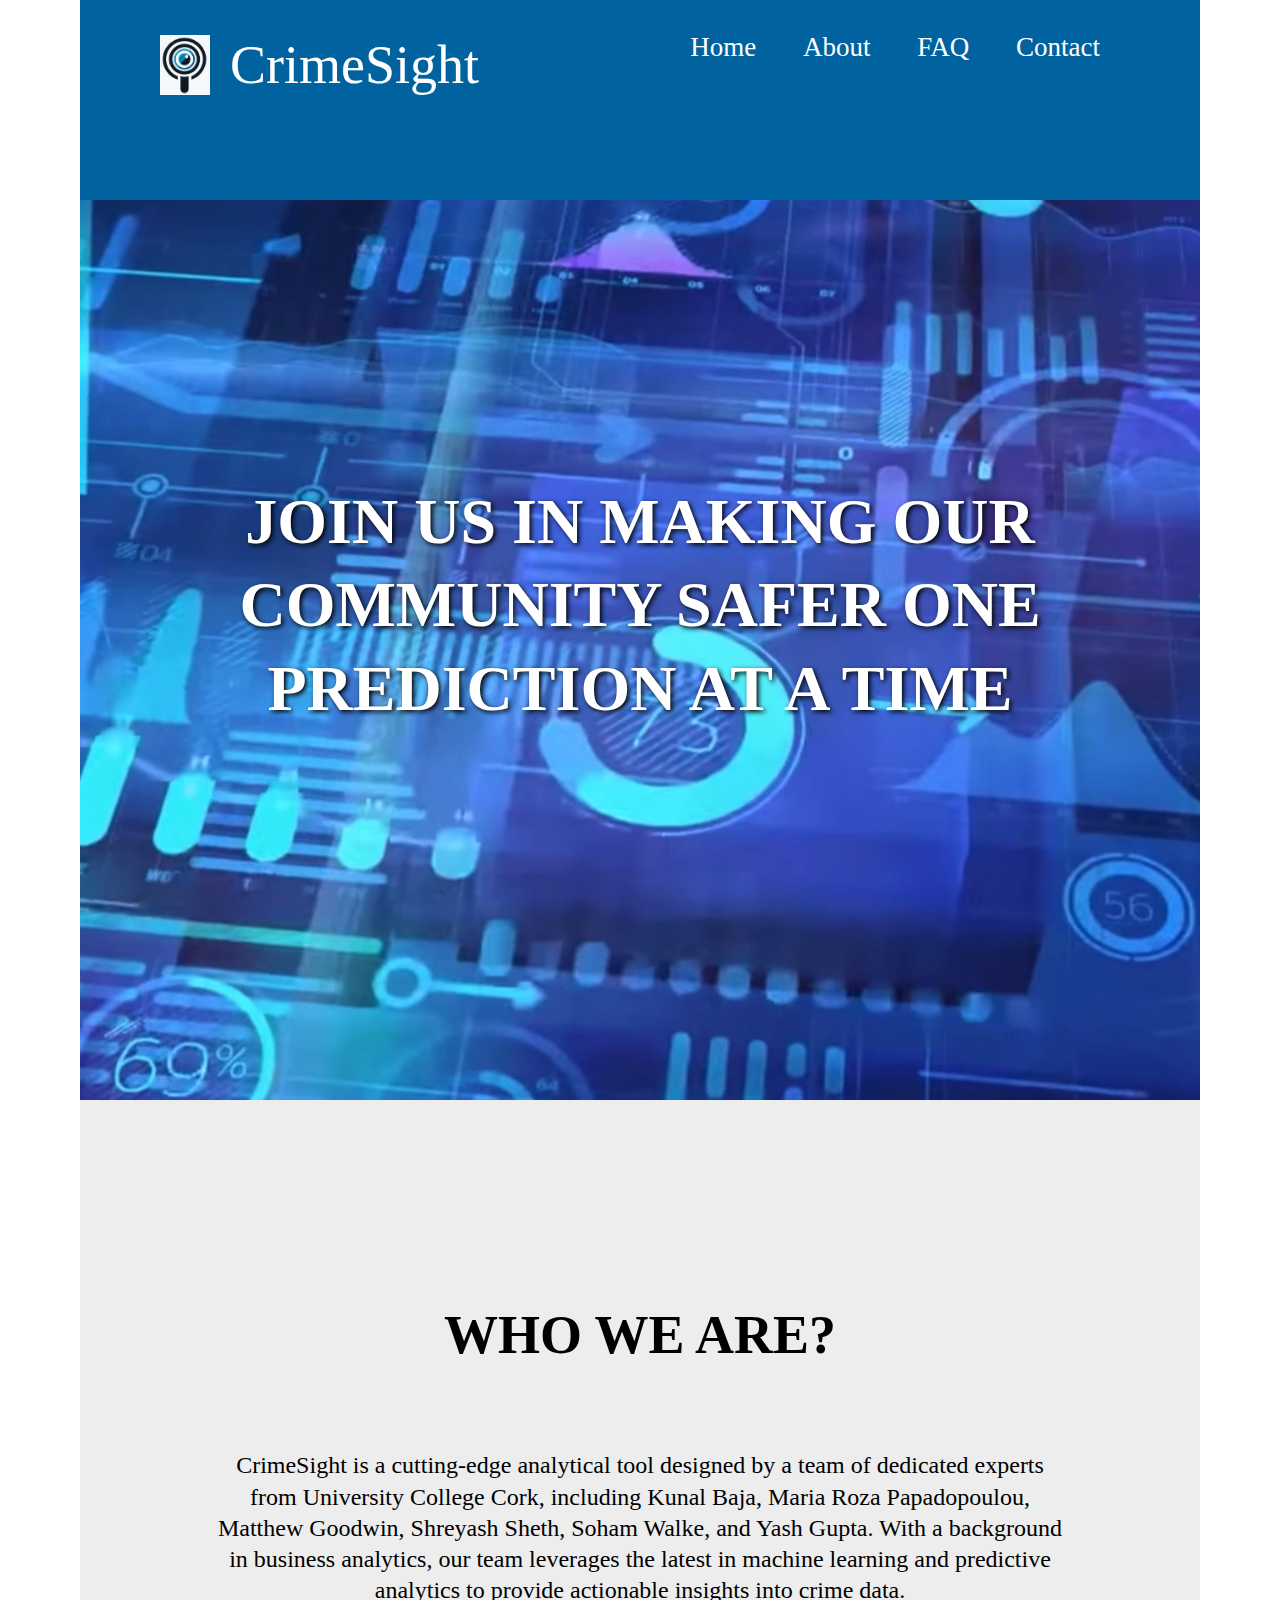
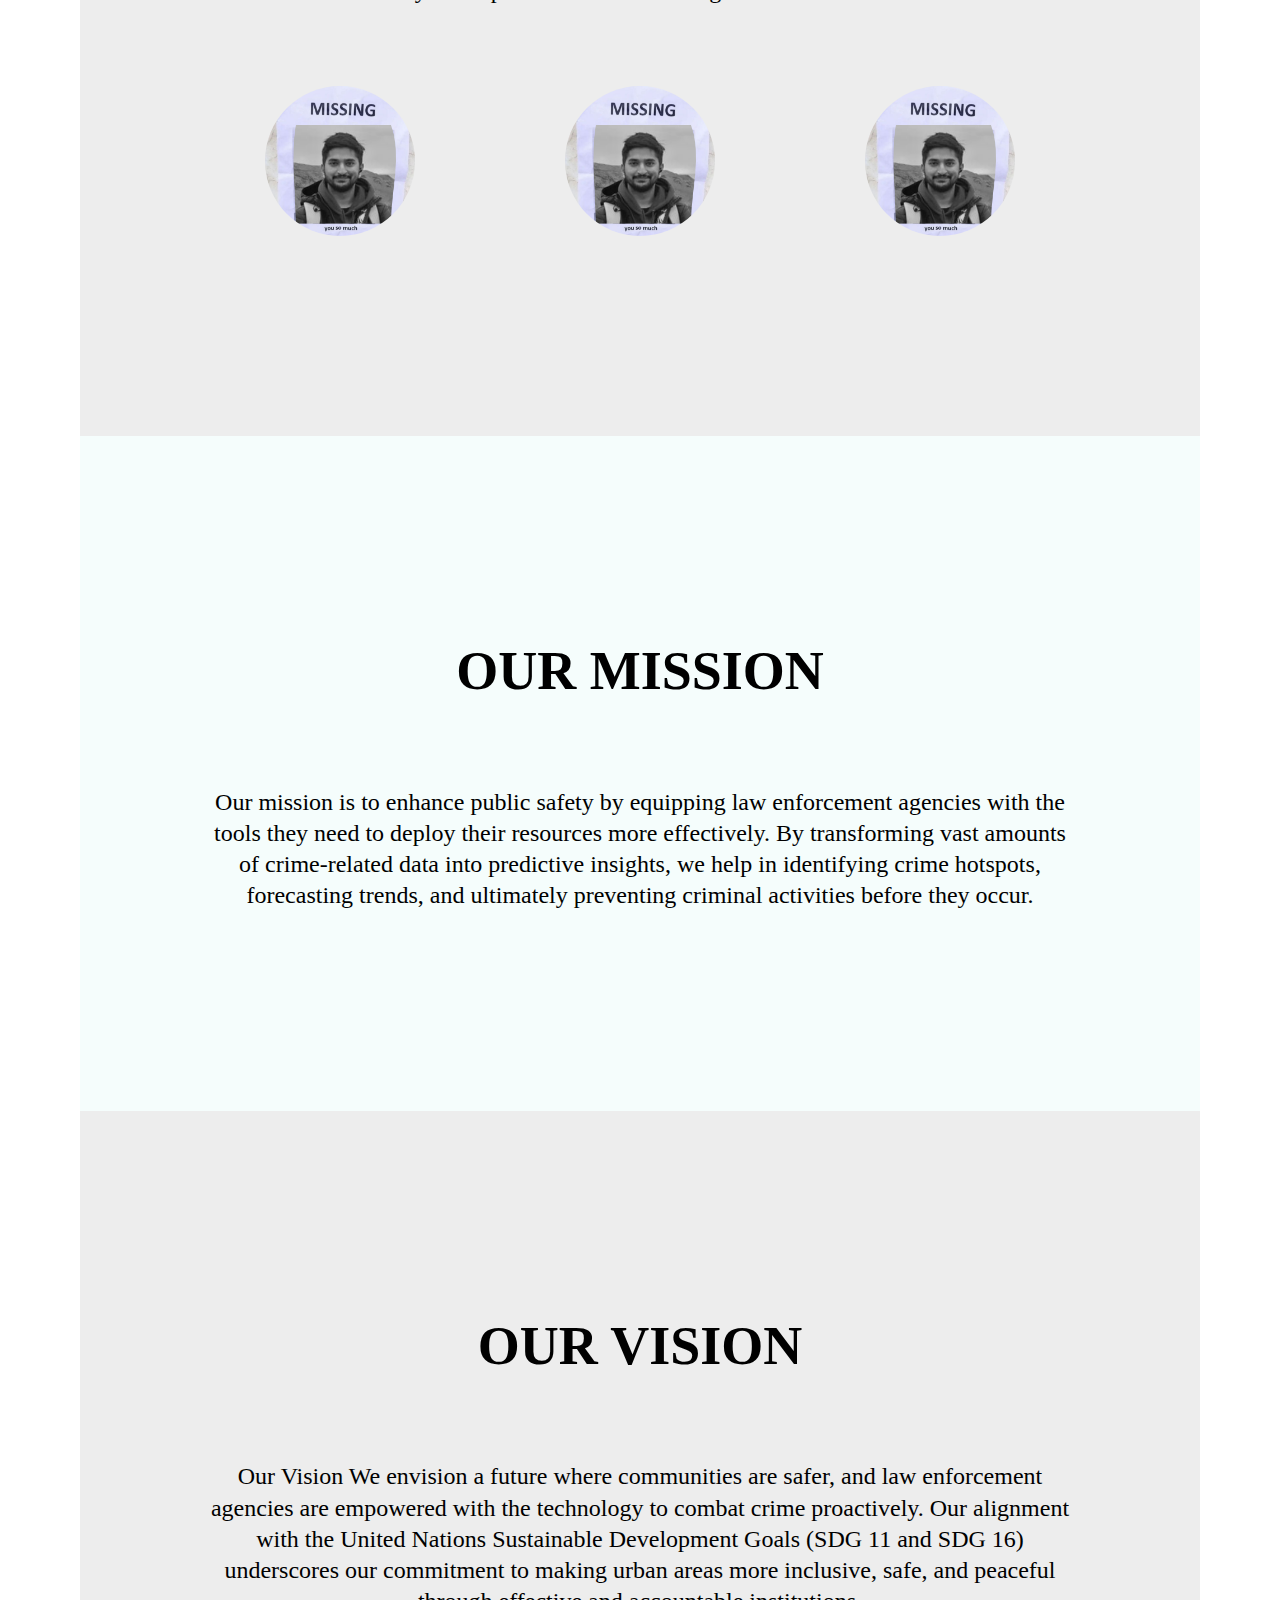
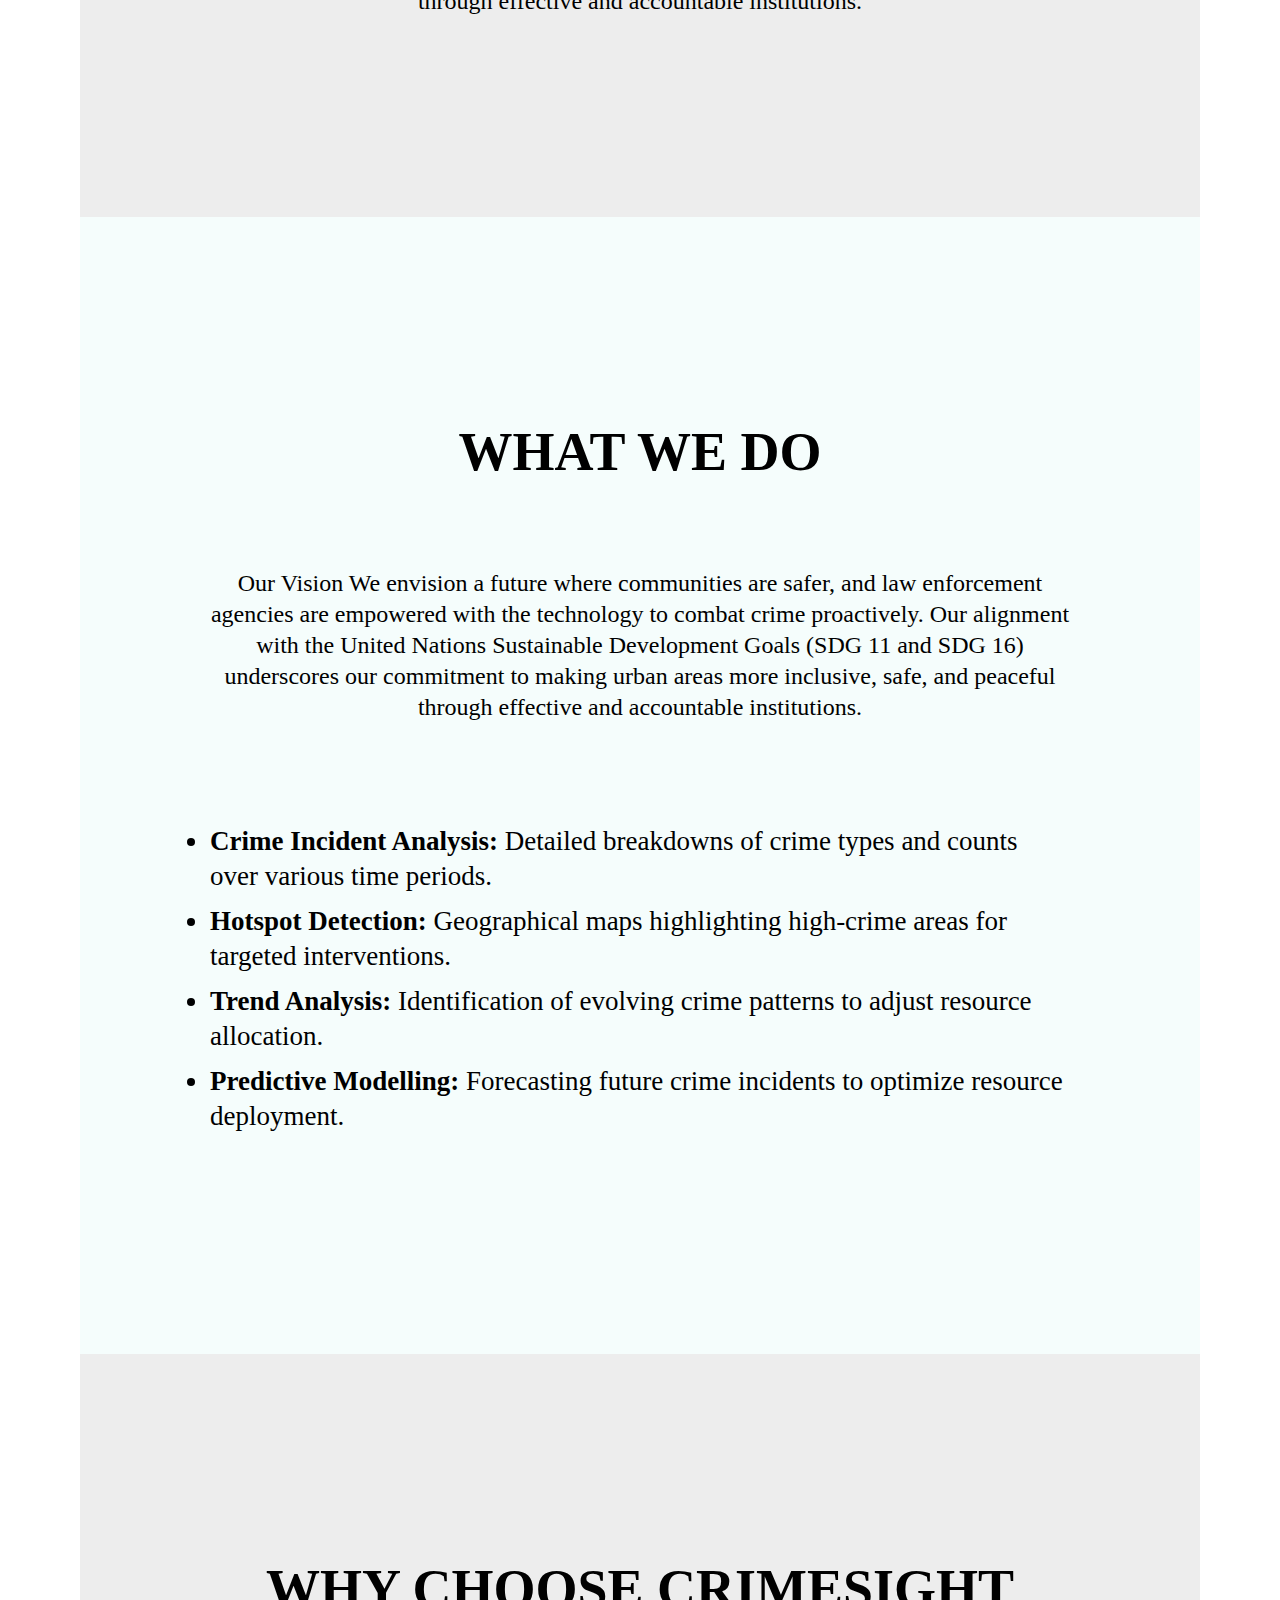
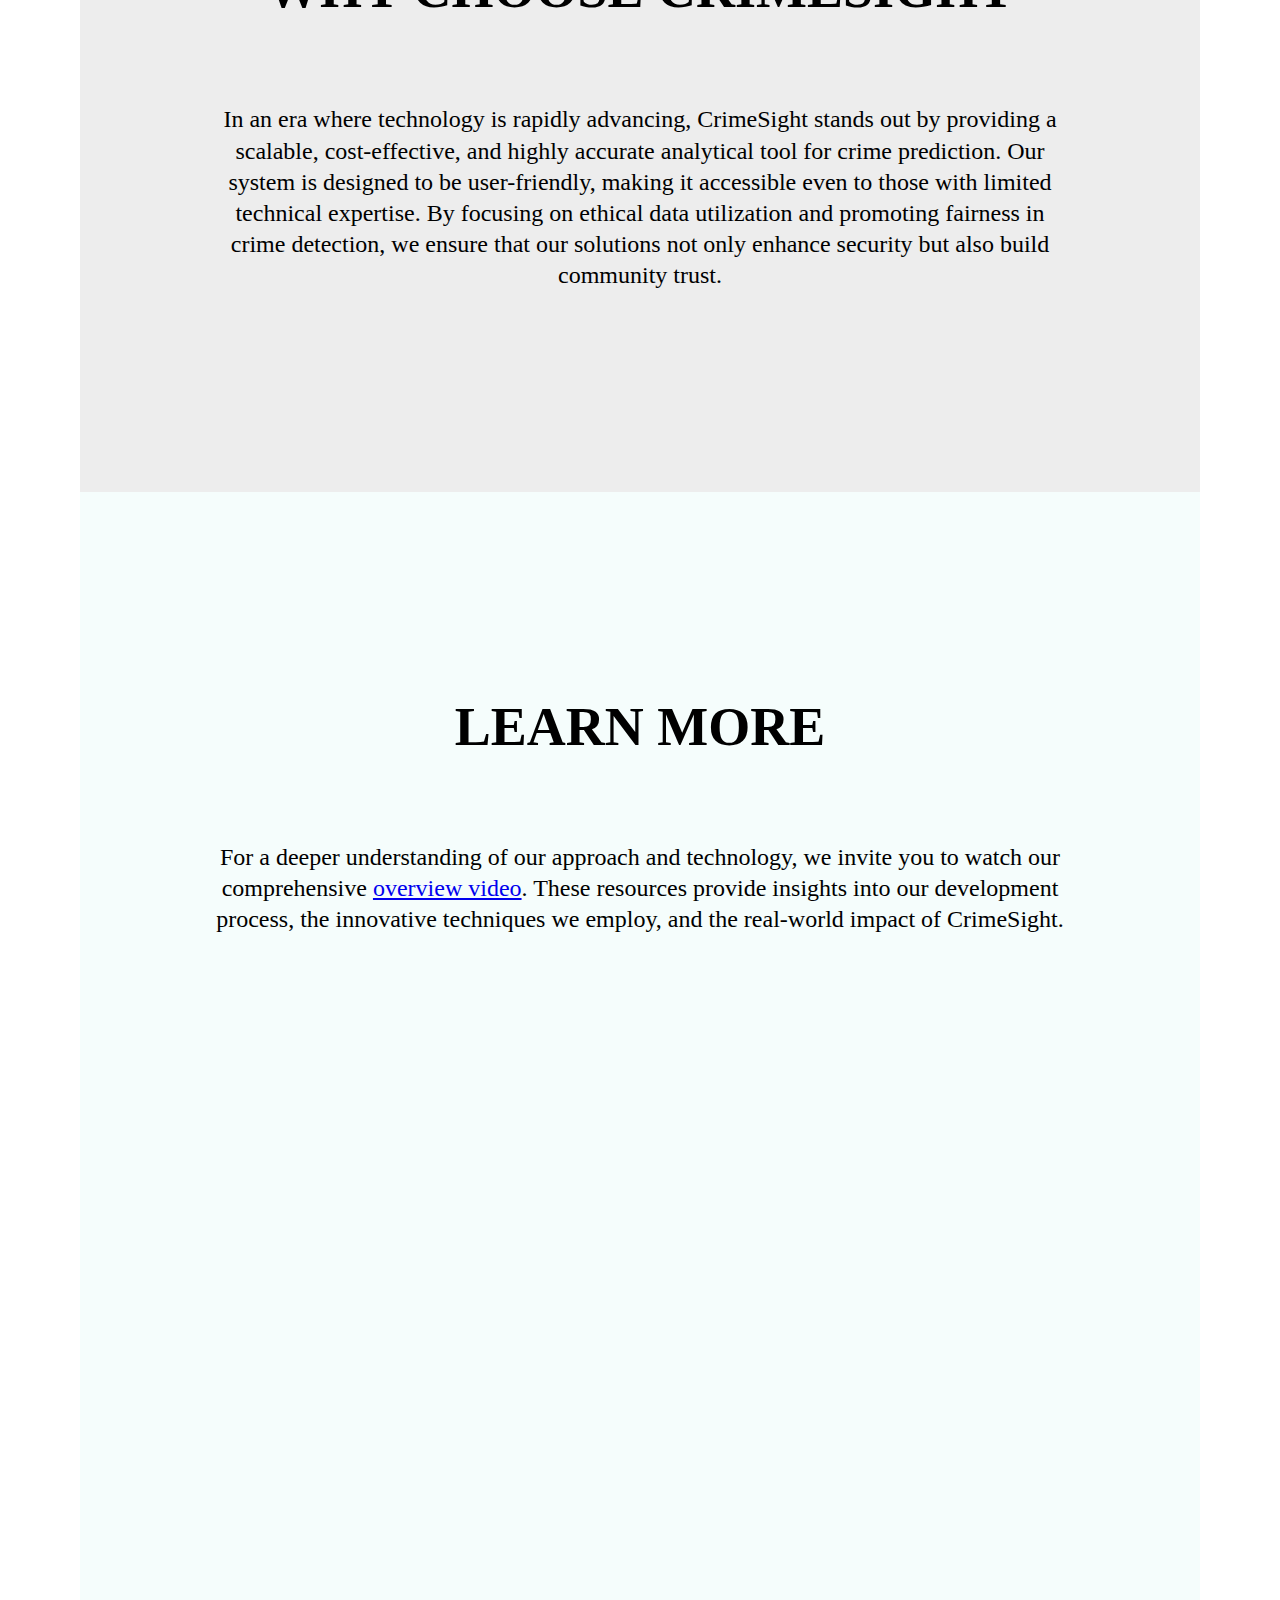
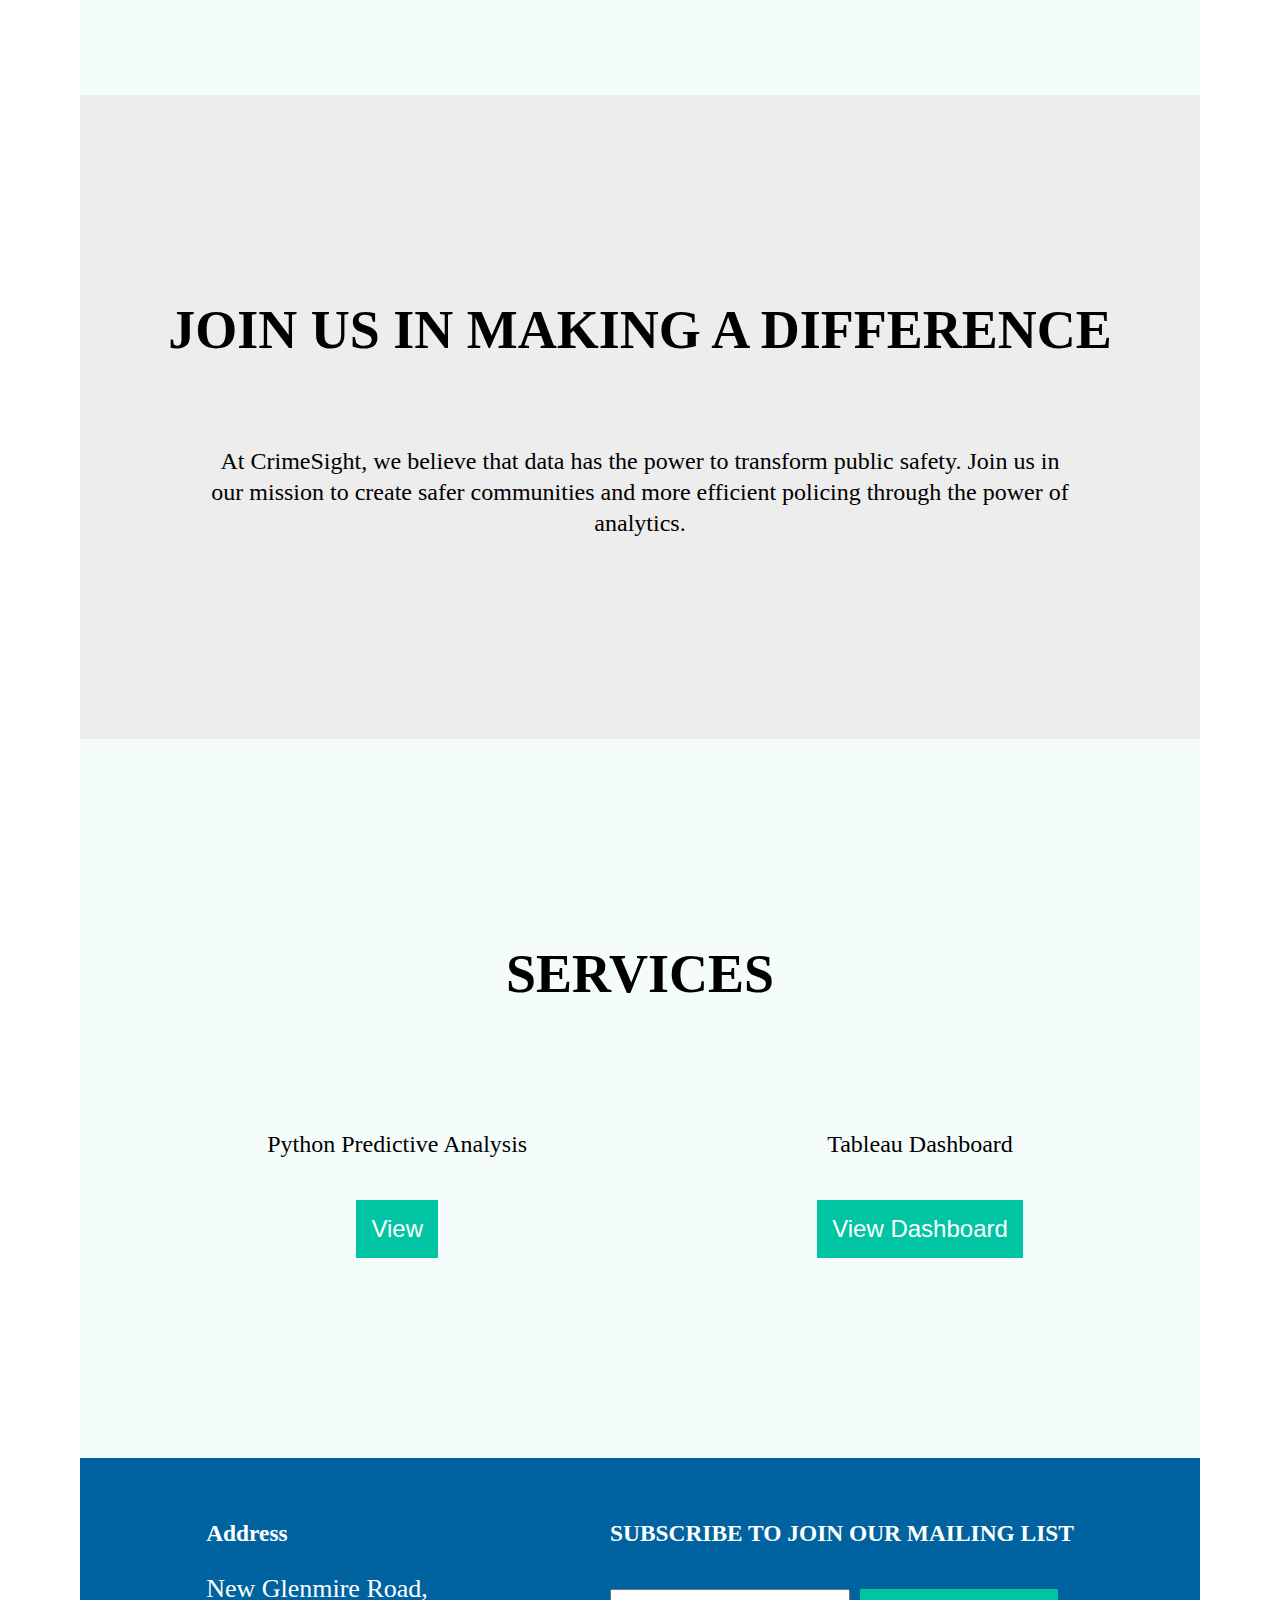
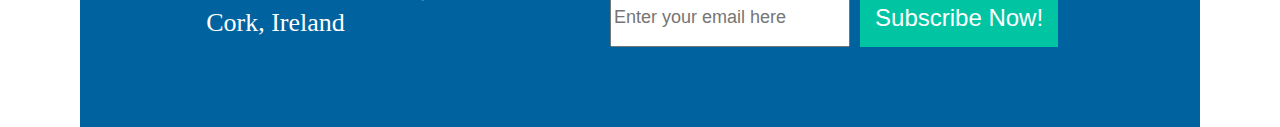
<file: index.html>
<!doctype html>
<html lang="en">
  <head>
    <meta charset="UTF-8" />
    <meta name="viewport" content="width=device-width, initial-scale=1" />
    <title>CrimeSight</title>
    <link href="reset.css" rel="stylesheet" />
    <link href="style.css" rel="stylesheet" />

    <!-- CDN -->
    <link href="https://fonts.cdnfonts.com/css/poppins" rel="stylesheet">
    <link rel="stylesheet" href="https://cdnjs.cloudflare.com/ajax/libs/font-awesome/6.5.2/css/all.min.css" integrity="sha512-SnH5WK+bZxgPHs44uWIX+LLJAJ9/2PkPKZ5QiAj6Ta86w+fsb2TkcmfRyVX3pBnMFcV7oQPJkl9QevSCWr3W6A==" crossorigin="anonymous" referrerpolicy="no-referrer" />
  </head>
  <body>
    <nav>
      <div class="logo-container">
        <img src="assets/logo.jpeg" alt="logo" width="50" height="60">
        <h1>CrimeSight</h1>
      </div>
      <ul>
        <li><a href="home.html">Home</a></li>
        <li><a href="about.html">About</a></li>
        <li><a href="#">FAQ</a></li>
        <li><a href="#">Contact</a></li>
      </ul>
    </nav>

    <section class="hero">
      <div class="hero-text">
        JOIN US IN MAKING OUR COMMUNITY SAFER ONE PREDICTION AT A TIME
      </div>
    </section>
    
    <section class="alt-color">
      <h1>WHO WE ARE?</h1>
      <p>CrimeSight is a cutting-edge analytical tool designed by a team of dedicated experts from University College Cork, including Kunal Baja, Maria Roza Papadopoulou, Matthew Goodwin, Shreyash Sheth, Soham Walke, and Yash Gupta. With a background in business analytics, our team leverages the latest in machine learning and predictive analytics to provide actionable insights into crime data.</p>
      <div class="icon-row">
        <img src="assets/gandu.png" alt="Avatar" > 
        <img src="assets/gandu.png" alt="Avatar" > 
        <img src="assets/gandu.png" alt="Avatar" > 
      </div>
    </section>
        
    <section>
      <h1>OUR MISSION</h1>
      <p>Our mission is to enhance public safety by equipping law enforcement agencies with the tools they need to deploy their resources more effectively. By transforming vast amounts of crime-related data into predictive insights, we help in identifying crime hotspots, forecasting trends, and ultimately preventing criminal activities before they occur.</p>
    </section>

    <section class="alt-color">
      <h1>OUR VISION</h1>
      <p>Our Vision We envision a future where communities are safer, and law enforcement agencies are empowered with the technology to combat crime proactively. Our alignment with the United Nations Sustainable Development Goals (SDG 11 and SDG 16) underscores our commitment to making urban areas more inclusive, safe, and peaceful through effective and accountable institutions.</p>
    </section>

    <section>
      <h1>WHAT WE DO</h1>
      <p>Our Vision We envision a future where communities are safer, and law enforcement agencies are empowered with the technology to combat crime proactively. Our alignment with the United Nations Sustainable Development Goals (SDG 11 and SDG 16) underscores our commitment to making urban areas more inclusive, safe, and peaceful through effective and accountable institutions.</p>
      <ul>
        <li><b>Crime Incident Analysis:</b>       Detailed breakdowns of crime types and counts over various time periods. </li>
        <li><b>Hotspot Detection:</b> Geographical maps highlighting high-crime areas for targeted interventions.</li>
        <li><b>Trend Analysis:</b> Identification of evolving crime patterns to adjust resource allocation.</li>
        <li><b>Predictive Modelling:</b> Forecasting future crime incidents to optimize resource deployment.</li>
      </ul>
    </section>

    <section class="alt-color">
      <h1>WHY CHOOSE CRIMESIGHT</h1>
      <p>In an era where technology is rapidly advancing, CrimeSight stands out by providing a scalable, cost-effective, and highly accurate analytical tool for crime prediction. Our system is designed to be user-friendly, making it accessible even to those with limited technical expertise. By focusing on ethical data utilization and promoting fairness in crime detection, we ensure that our solutions not only enhance security but also build community trust.</p>
    </section>

    <section>
      <h1>LEARN MORE</h1>
      <p>For a deeper understanding of our approach and technology, we invite you to watch our comprehensive <a href="https://drive.google.com/file/d/1UJ4A2--y3bVv7CwpuAYP09UBXhdl3RlA/preview">overview video</a>. These resources provide insights into our development process, the innovative techniques we employ, and the real-world impact of CrimeSight.</p>
      <iframe src="https://drive.google.com/file/d/1UJ4A2--y3bVv7CwpuAYP09UBXhdl3RlA/preview" width="640" height="480" allow="autoplay"></iframe>
    </section>

    <section class="alt-color">
      <h1>JOIN US IN MAKING A DIFFERENCE</h1>
      <p>At CrimeSight, we believe that data has the power to transform public safety. Join us in our mission to create safer communities and more efficient policing through the power of analytics.</p>
    </section>

    <section>
      <h1>SERVICES</h1>
      <div class="services-container">
        <div class="services-item">
          <i class="fa-brands fa-python fa-4x"></i>
          <p>Python Predictive Analysis</p>
          <a><button type="button">View</button></a>
        </div>
        <div class="services-item">
          <i class="fa-solid fa-table-columns fa-4x"></i>
          <p>Tableau Dashboard</p>
          <a href="https://public.tableau.com/views/ChicagoCrimeDashboard_17194845356630/CrimeVolumeOverview?:language=en-GB&:sid=&:display_count=n&:origin=viz_share_link">
          <button type="button">View Dashboard</button></a>
        </div>
      </div>
    </section>

    <footer>
      <div>
        <h3>Address</h3>
        <br>
        <p>New Glenmire Road,</p>
        <p>Cork, Ireland</p>
      </div>
      <div class="subscribe">
        <h3>SUBSCRIBE TO JOIN OUR MAILING LIST</h3>
        <div class="subscribe-form">
          <input type="text" placeholder="Enter your email here">
          <button type="button">Subscribe Now!</button>
        </div>
        <div class="social-media-icon">
          <i class="fa-brands fa-facebook-f"></i>
          <i class="fa-brands fa-yelp"></i>
          <i class="fa-brands fa-linkedin-in"></i>
        </div>
    </footer>
  </body>
</html>
</file>
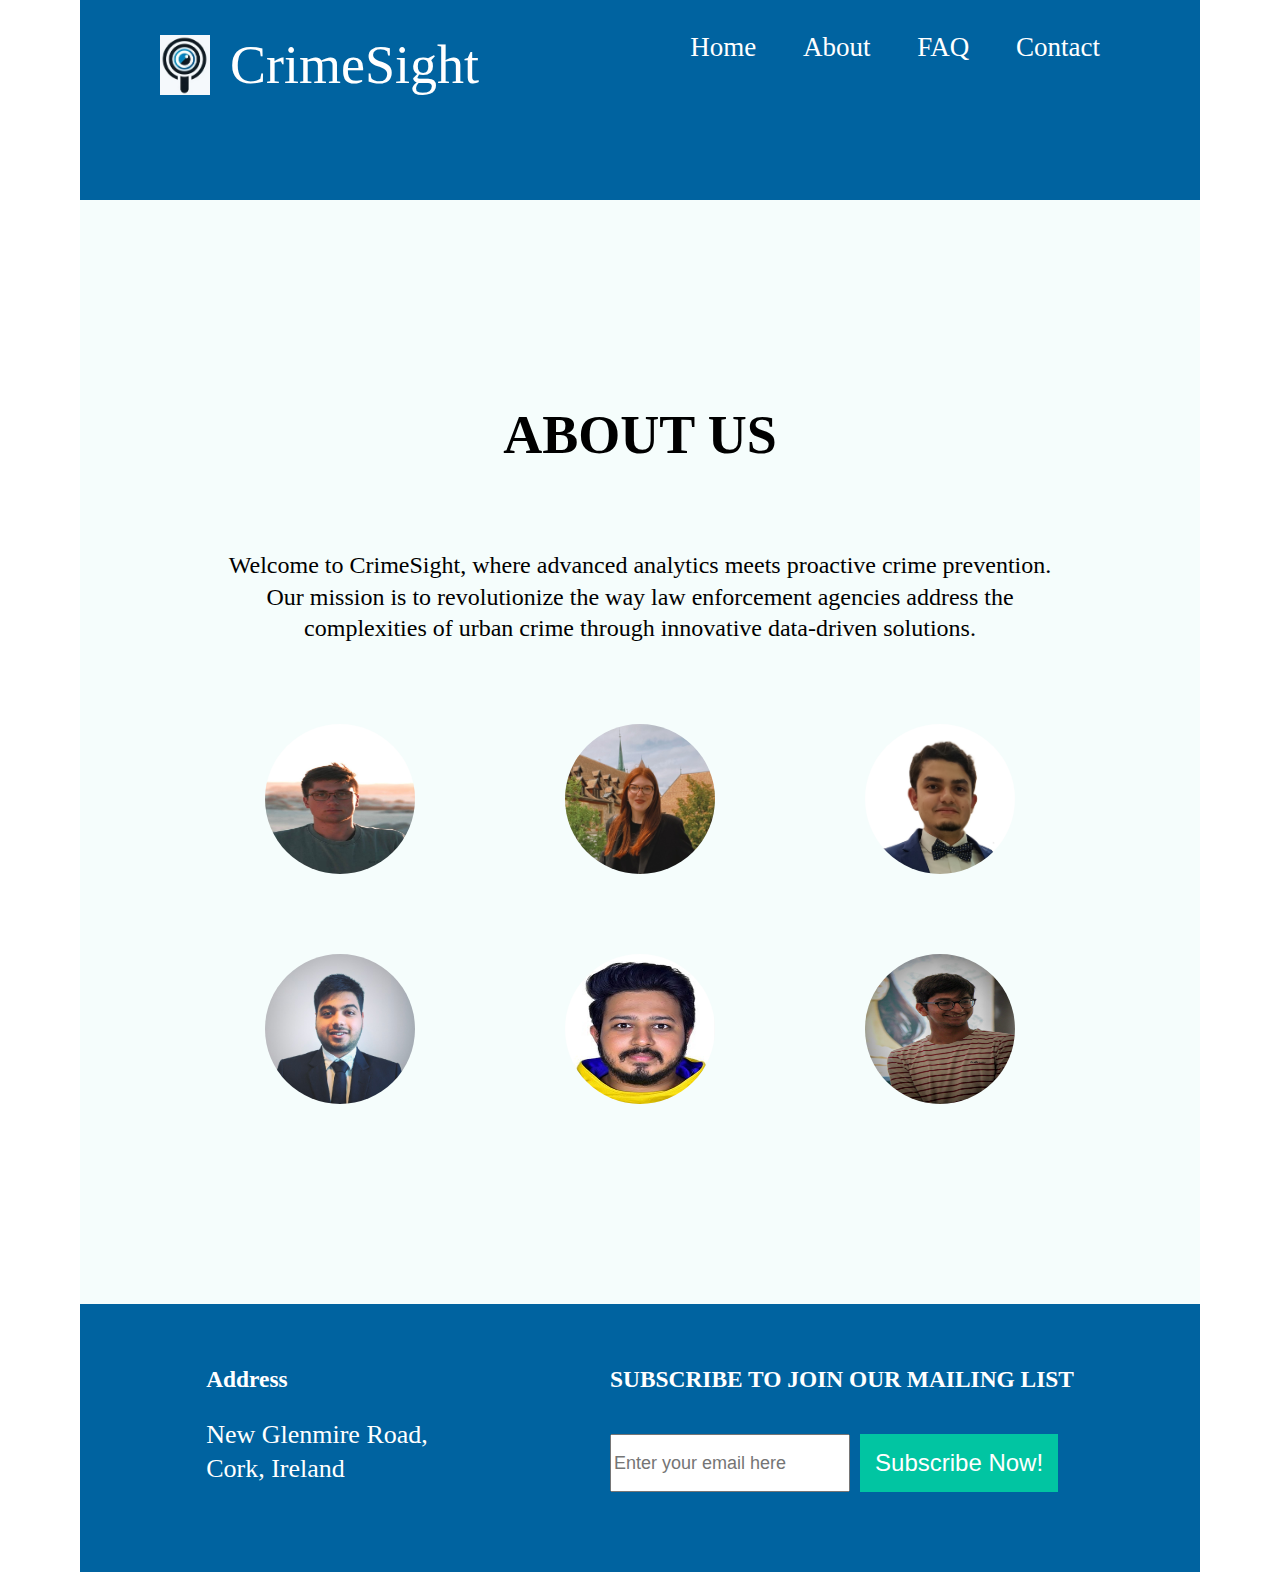
<file: about.html>
<!doctype html>
<html lang="en">
  <head>
    <meta charset="UTF-8" />
    <meta name="viewport" content="width=device-width, initial-scale=1" />
    <title>CrimeSight</title>
    <link href="reset.css" rel="stylesheet" />
    <link href="style.css" rel="stylesheet" />

    <!-- CDN -->
    <link href="https://fonts.cdnfonts.com/css/poppins" rel="stylesheet">
    <link rel="stylesheet" href="https://cdnjs.cloudflare.com/ajax/libs/font-awesome/6.5.2/css/all.min.css" integrity="sha512-SnH5WK+bZxgPHs44uWIX+LLJAJ9/2PkPKZ5QiAj6Ta86w+fsb2TkcmfRyVX3pBnMFcV7oQPJkl9QevSCWr3W6A==" crossorigin="anonymous" referrerpolicy="no-referrer" />

  </head>
  <body>
    <nav>
      <div class="logo-container">
        <img src="assets/logo.jpeg" alt="logo" width="50" height="60">
        <h1>CrimeSight</h1>
      </div>
      <ul>
        <li><a href="index.html">Home</a></li>
        <li><a href="#">About</a></li>
        <li><a href="#">FAQ</a></li>
        <li><a href="#">Contact</a></li>
      </ul>
    </nav>


    <section class="about-us">
      <h1>ABOUT US</h1>
      <p>
      Welcome to CrimeSight, where advanced analytics meets proactive crime prevention. Our mission is to revolutionize the way law enforcement agencies address the complexities of urban crime through innovative data-driven solutions.
      </p>

      <div class="icon-row">
        <img src="assets/1.jpeg" alt="Avatar" > 
        <img src="assets/2.jpeg" alt="Avatar" > 
        <img src="assets/3.jpeg" alt="Avatar" > 

      </div>
      <div class="icon-row">
        <img src="assets/4.jpeg" alt="Avatar" > 
        <img src="assets/5.jpeg" alt="Avatar" > 
        <img src="assets/6.jpeg" alt="Avatar" > 
      </div>
    </section>

    <footer>
      <div>
        <h3>Address</h3>
        <br>
        <p>New Glenmire Road,</p>
        <p>Cork, Ireland</p>
      </div>
      <div class="subscribe">
        <h3>SUBSCRIBE TO JOIN OUR MAILING LIST</h3>
        <div class="subscribe-form">
          <input type="text" placeholder="Enter your email here">
          <button type="button">Subscribe Now!</button>
        </div>
        <div class="social-media-icon">
          <i class="fa-brands fa-facebook-f"></i>
          <i class="fa-brands fa-yelp"></i>
          <i class="fa-brands fa-linkedin-in"></i>
        </div>
    </footer>
  </body>
</html>
</file>
<file: style.css>
:root {
  --btn-primary: #01c5a2;
  --primary: #0063a0;
  --color1: #f5fdfc;
  --color2: #ededed;
}

body {
  font-family: poppins;
  line-height: 1.3;
  margin-inline: 80px;
  font-size: 18px;
}

h1 {
  font-size: 3em;
}

h2 {
  font-size: 1.5em;
}

h3 {
  font-size: 1.3em;
}

h4 {
  font-size: 1em;
}

h5 {
  font-size: 0.8em;
}

h6 {
  font-size: 0.7em;
}

ul {
  font-size: 1.5em;
  list-style-type: disc;
  margin: 10px 100px;
}

li {
  margin: 10px 0;
}

b {
  font-weight: 700;
}

p {
  font-size: 26px;
  font-weight: 400;
}

nav {
  display: flex;
  align-items: top;
  justify-content: space-between;
  padding: 30px 80px 40px;
  padding-bottom: 100px;
  background-color: var(--primary);
  color: white;
}

nav ul {
  list-style-type: none;
  margin: 0;
  padding: 0;
}

nav ul li {
  margin: 10px;
  padding: 10px;
  display: inline;
}

nav a {
  text-decoration: none;
  color: white;
  transition: 0.3s;
}

nav a:link {
  text-decoration: none;
}

nav a:hover {
  color: var(--btn-primary);
}

a:active {
  color: var(--btn-primary);
  background-color: transparent;
}

button {
  background-color: var(--btn-primary);
  color: white;
  border: none;
  padding: 15px;
  text-align: center;
  text-decoration: none;
  display: inline-block;
  font-size: 24px;
  cursor: pointer;
  transition: 0.3s;
}

button:hover {
  filter: brightness(110%);
}

section {
  display: flex;
  flex-direction: column;
  gap: 80px;
  padding: 200px 30px;
  align-items: center;
  background-color: var(--color1);
}

section h1 {
  font-weight: bold;
  text-align: center;
}

section p {
  font-size: 24px;
  text-align: center;
  margin-inline: 100px;
}

.logo-container {
  display: flex;
  align-items: center;
  gap: 20px;
}

.hero {
  background-image: url("assets/bg.jpg");
  height: 500px;
  background-position: center;
  background-repeat: no-repeat;
  background-size: cover;
  color: white;
}

.hero-text {
  display: block;
  text-align: center;
  font-size: 4rem;
  font-weight: bold;
  margin: 80px;
  text-shadow: 2px 2px 5px #000;
}

.icon-row {
  display: flex;
  gap: 150px;
  align-items: center;
  justify-content: space-between;
}

.icon-row img {
  width: 150px;
  height: 150px;
  border-radius: 50%;
}

.services {
  display: flex;
  flex-direction: column;
  gap: 80px;
  align-items: center;
  justify-content: space-evenly;
  background-color: var(--color1);
}

.services-container {
  display: flex;
  align-items: space-evenly;
  gap: 100px;
}

.services-item {
  display: flex;
  flex-direction: column;
  align-items: center;
  gap: 40px;
}

footer {
  display: flex;
  background-color: var(--primary);
  color: white;
  padding: 60px 40px 40px;
  gap: 10px;
  justify-content: space-around;
  align-items: top;
}

footer h3 {
  font-weight: bold;
}

.subscribe {
  display: flex;
  flex-direction: column;
  gap: 40px;
}

.subscribe-form {
  display: flex;
  gap: 10px;
}

.subscribe-form input {
  font-size: 18px;
}

.social-media-icon {
  display: flex;
  gap: 20px;
}

.big-icon {
  width: 100px;
}

.alt-color {
  background-color: var(--color2);
}

@media only screen and (max-width: 992px) {
  body {
    background-color: lightblue;
    margin-inline: 0;
  }

  section p {
    font-size: 1.2em;
  }

  section ul {
    font-size: 1.2em;
  }

  .icon-row,
  .services-container,
  .subscribe-form,
  nav,
  footer {
    flex-direction: column;
  }

  .hero-text {
    font-size: 3.2rem;
  }

  section h1 {
    font-size: 2em;
  }
}
</file>
